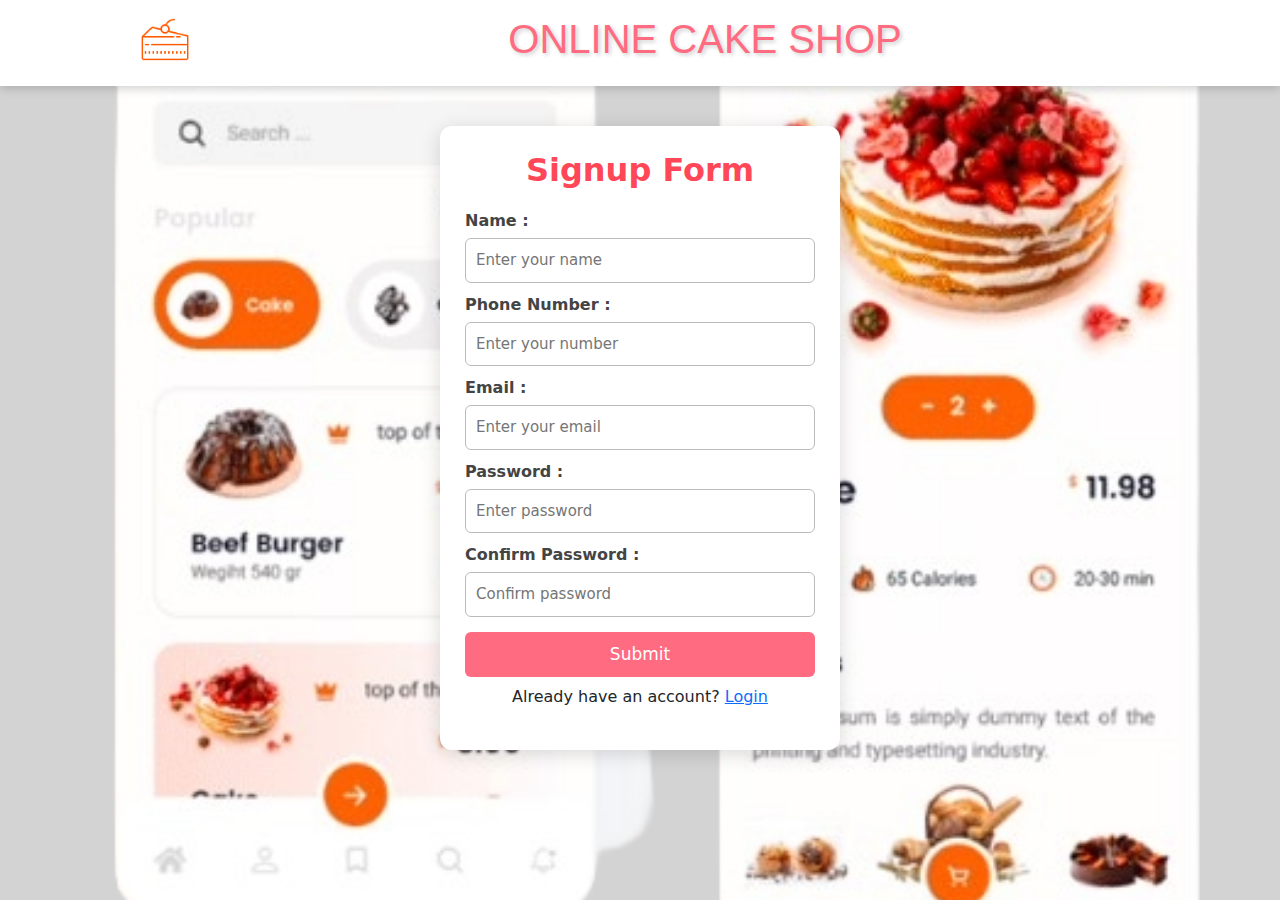
<file: index.html>
<!DOCTYPE html>
<html lang="en">
<head>
    <meta charset="UTF-8">
    <meta name="viewport" content="width=device-width, initial-scale=1.0">
    <title>Document</title>
    <link rel="stylesheet" href="https://cdn.jsdelivr.net/npm/bootstrap@5.3.8/dist/css/bootstrap.min.css">
    <link rel="stylesheet" href="https://cdnjs.cloudflare.com/ajax/libs/font-awesome/6.0.0-beta3/css/all.min.css">
    <link rel="stylesheet" href="style.css">
</head>
<body style="
    background-color: lightgrey; 
    background-image: url('images/bakery app.png');
    background-size: cover;
    background-repeat: no-repeat;
    background-position: center;
">
    <header class="header">
        <img src="images/pastery.png">
        <span id="ocs">
            <h1>ONLINE CAKE SHOP</h1>
        </span>
    </header>

    <form id="inputForm" class="brd">
        <h2>Signup Form</h2>

        <label>Name :</label>
        <input type="text" id="name" placeholder="Enter your name">

        <label>Phone Number :</label>
        <input type="text" id="number" placeholder="Enter your number">

        <label>Email :</label>
        <input type="email" id="email" placeholder="Enter your email">

        <label>Password :</label>
        <input type="password" id="password" placeholder="Enter password">

        <label>Confirm Password :</label>
        <input type="password" id="cmpassword" placeholder="Confirm password">

         <button class="btn btn-primary" id="loginBtn">Submit</button>   <!-- stores 'users' array -->
        <p class="mt-2 text-center">
            Already have an account?
            <a href="#" id="showLogin">Login</a>
        </p>

    </form>


    <form id="registerForm" class="brd">
        <h2>Login Form</h2>

        <label>Email :</label>
        <input type="email" id="loginEmail" placeholder="Enter your email">

        <label>Password :</label>
        <input type="password" id="loginPassword" placeholder="Enter password">

        <button type="button" class="btn btn-primary" id="loginSubmitBtn">Login</button>
        <p class="mt-2 text-center">
            Don’t have an account?
            <a href="#" id="showSignup">Signup</a>
        </p>
    </form>


    <script src="main.js"></script>
</body>
</html>
</file>
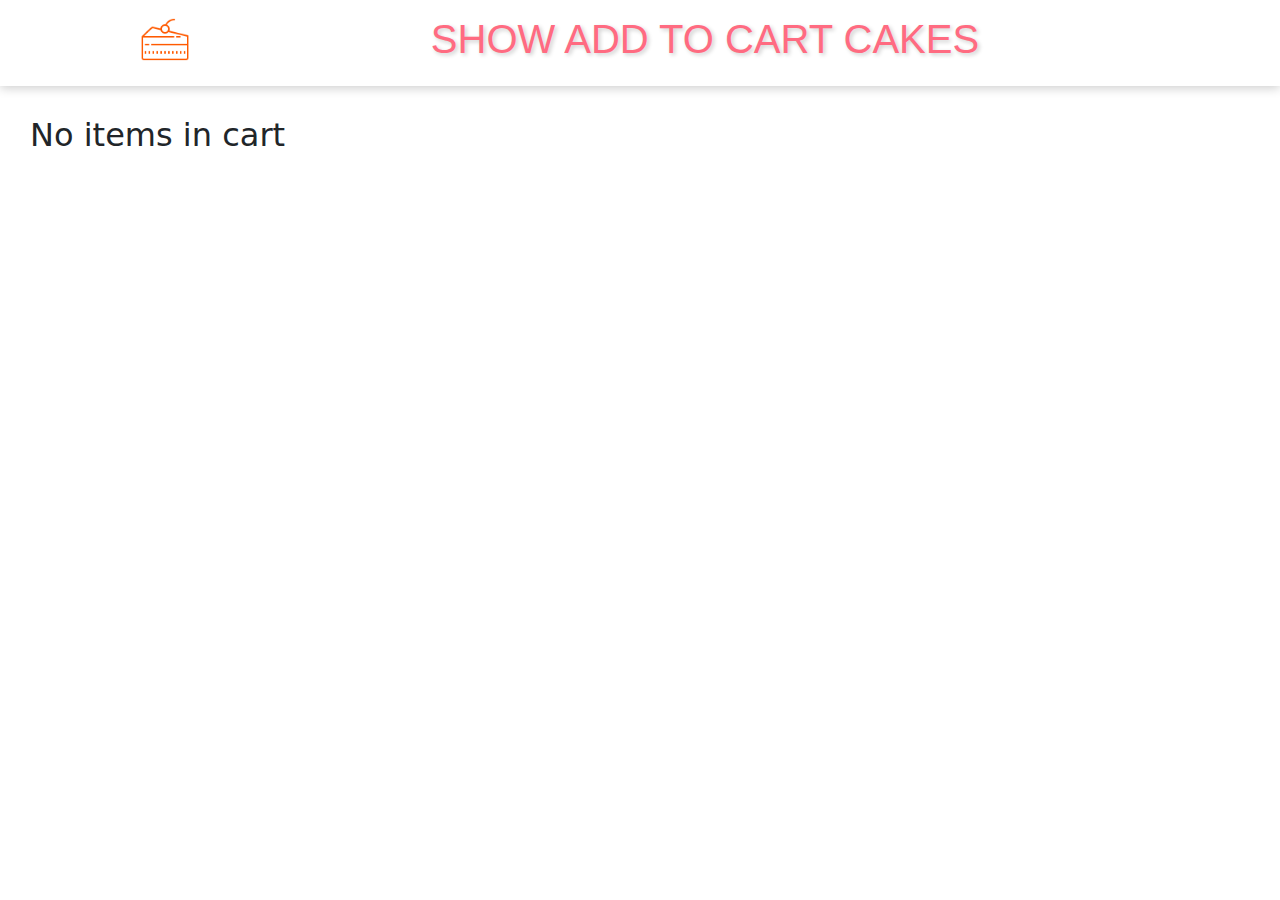
<file: cart.html>
<!DOCTYPE html>
<html lang="en">
<head>
    <meta charset="UTF-8">
    <meta name="viewport" content="width=device-width, initial-scale=1.0">
    <title>Shopping Cart</title>
    <link rel="stylesheet" href="https://cdn.jsdelivr.net/npm/bootstrap@5.3.8/dist/css/bootstrap.min.css">
    <link rel="stylesheet" href="style.css">
</head>
<body>
    <!-- HEADER -->
    <header class="header">
        <img src="images/pastery.png">
        <span id="ocs">
            <h1>SHOW ADD TO CART CAKES</h1>
        </span>
    </header>
    <div id="cartContainer"></div>

    <div id="cartSummary" class="d-none">
        <h3>Total Price: ₹<span id="totalPrice">0</span></h3>
        <button id="clearCartBtn">Clear Cart</button>
    </div>

    <div id="placeOrder">
        <button id="placeOrderBtn">Place Order</button>
    </div>


    <form action="placeOrder" style="display: none;" id="orderform">
        <label>H.No:</label>
        <input type="number" placeholder="Enter your H.No"><br>
    
        <label>Street :</label>
        <input type="text" placeholder="Enter your Street"><br>
    
        <label>Area :</label>
        <input type="text" placeholder="Enter your Area"><br>
    
        <label>State :</label>
        <input type="text" placeholder="Enter State"><br>
    
        <label>Pincode :</label>
        <input type="number" placeholder="Enter Pincode"><br>
    
        <button class="btn btn-primary">Submit</button>
    </form>

    <script>
        function loadCart() {
            let cart = JSON.parse(localStorage.getItem("cart")) || [];

            const cartContainer = document.getElementById("cartContainer");
            const cartSummary = document.getElementById("cartSummary");
            const totalPriceEl = document.getElementById("totalPrice");
            const placeOrderSection = document.getElementById("placeOrder");

            if (cart.length === 0) {
                cartContainer.innerHTML = "<h2>No items in cart</h2>";

                // Hide everything else
                cartSummary.classList.add("d-none"); //adds css class d-none 
                placeOrderSection.style.display = "none";
                orderForm.style.display = "none";
                return;  // stop function
            }

            //If cart has items
            placeOrderSection.style.display = "block"; 
            cartSummary.classList.remove("d-none");   


            cartContainer.innerHTML = "";
            let totalPrice = 0; 

            cart.forEach((item, index) => {        //index helps identify item to update or remove
                let qty = item.quantity || 1;      // If quantity is not set, use default 1
                totalPrice += Number(item.price) * qty;

                cartContainer.innerHTML += `
                <div class="cartCard">
                    <img src="${item.image}" width="120">
                    <div id="cartContent">
                    <h3>${item.title}</h3>
                    <p>Price: ₹${item.price}</p>

                     <!-- Quantity Control -->
                <div class="qtyBox">
                    <button class="decreaseBtn" data-index="${index}">−</button>
                    <span class="qty">${qty}</span>
                    <button class="increaseBtn" data-index="${index}">+</button>
                </div>

                    <button class="removeBtn" data-index="${index}">
                        Remove
                    </button>
                </div>
                </div>
                <hr>
            `;
            });

            totalPriceEl.textContent = totalPrice.toFixed(2);
            cartSummary.classList.remove("d-none");   //show cartSummary
            addRemoveEvent();
            addQuantityEvents();                     //turns on remove and quantity buttons
        }


        function addQuantityEvents() {
            const increaseBtns = document.querySelectorAll(".increaseBtn");
            const decreaseBtns = document.querySelectorAll(".decreaseBtn");

            increaseBtns.forEach(btn => {
                btn.addEventListener("click", () => {
                    let index = btn.dataset.index;    // If user clicks + on item 2 → index = 2
                                                      //  Helps identify which cart item to update.
                    let cart = JSON.parse(localStorage.getItem("cart")) || [];
                    cart[index].quantity = (cart[index].quantity || 1) + 1;
                    localStorage.setItem("cart", JSON.stringify(cart));
                    loadCart();
                });
            });

            decreaseBtns.forEach(btn => {
                btn.addEventListener("click", () => {
                    let index = btn.dataset.index;
                    let cart = JSON.parse(localStorage.getItem("cart")) || [];
                    if ((cart[index].quantity || 1) > 1) {
                        cart[index].quantity -= 1;
                        localStorage.setItem("cart", JSON.stringify(cart));
                        loadCart();   //Reloads the cart display in the browser.
                    }
                });
            });
        }


        function addRemoveEvent() {
            const removeBtns = document.querySelectorAll(".removeBtn");

            removeBtns.forEach(btn => {
                btn.addEventListener("click", () => {
                    let index = btn.dataset.index;
                    let cart = JSON.parse(localStorage.getItem("cart")) || [];

                    cart.splice(index, 1);
                    localStorage.setItem("cart", JSON.stringify(cart));

                    loadCart();   //reloads the cart display in the browser
                });
            });
        }

        document.getElementById("clearCartBtn").addEventListener("click", () => {
            localStorage.removeItem("cart");
            loadCart();
        });

        loadCart();  //refresh the UI




        const orderForm = document.getElementById("orderform");
        
        // Place Order Button -- display form
        document.getElementById("placeOrderBtn").addEventListener("click", function () {
            document.querySelector("form").style.display = "block";
            });

   
        // Local Storage Place Order
        orderForm.addEventListener("submit", function (e) {
            e.preventDefault();

            // Get cart items
            const cart = JSON.parse(localStorage.getItem("cart")) || [];
            if (cart.length === 0) {
                alert("Your cart is empty!");
                return;
            }

            //This line calculates the total cost of all items in the cart including their quantities
            let totalPrice = cart.reduce((sum, item) => sum + Number(item.price) * (item.quantity || 1), 0);

            // Get user address from form
            const address = {
                hNo: orderForm.querySelector('input[placeholder="Enter your H.No"]').value,
                street: orderForm.querySelector('input[placeholder="Enter your Street"]').value,
                area: orderForm.querySelector('input[placeholder="Enter your Area"]').value,
                state: orderForm.querySelector('input[placeholder="Enter State"]').value,
                pincode: orderForm.querySelector('input[placeholder="Enter Pincode"]').value
            };

            // Create full order object
            const fullOrder = {
                items: cart,
                total: totalPrice.toFixed(2),
                address: address,
                date: new Date().toLocaleString()
            };

            const orders = JSON.parse(localStorage.getItem("orders")) || [];
            
            // Add new order
            orders.push(fullOrder);

            // Save back to localStorage
            localStorage.setItem("orders", JSON.stringify(orders));

            loadCart();   //refresh the UI
            orderForm.reset();  //Clears all input fields in the form

            orderForm.style.display = "none";
            alert("Order placed successfully!");
        });

    </script>
</body>
</html>
</file>
<file: style.css>
/* BASE STYLES */
#ocs {
    display: flex;
    justify-content: center;
    width: 100%;
}

#ocs h1 {
    color: #ff6b81;
    text-shadow: 2px 2px 4px rgba(0, 0, 0, 0.2);
    font-family: 'Cursive', sans-serif;
    text-align: center;
}

/* HEADER */
.header {
    display: flex;
    align-items: center;
    justify-content: space-between;
    padding: 15px 40px;
    background-color: #fff;
    box-shadow: 0 2px 10px rgba(0, 0, 0, 0.2);
}

.header h3 {
    color: #e63946;
    text-shadow: 2px 2px 4px rgba(0, 0, 0, 0.3);
    font-family: 'Cursive', sans-serif;
    font-size: 28px;
}

.header img {
    height: 50px;
    margin-left: 80px;
}

.header nav {
    display: flex;
    align-items: center;
}

.header a {
    text-decoration: none;
    margin: 0 30px;
    font-size: 18px;
    font-weight: 500;
}

.header a:hover {
    color: #ff6b6b;
}

i {
    cursor: pointer;
    color: #333;
    transition: 0.3s;
    font-size: 20px;
}

i:hover {
    color: #ff6b6b;
}

.error {
    color: red;
    font-size: 14px;
}

/* USER DROPDOWN */
.user-dropdown {
    position: absolute;
    right: 40px;
    top: 80px;
    background: #fff;
    padding: 15px 18px;
    width: 220px;
    box-shadow: 0 4px 12px rgba(0, 0, 0, 0.2);
    border-radius: 12px;
    display: none;
}

.user-dropdown p {
    margin: 5px 0;
    font-size: 14px;
    color: #333;
    font-weight: 500;
}

.user-dropdown button {
    width: 100%;
    padding: 8px;
    border: none;
    background: #ff6b81;
    color: white;
    font-size: 14px;
    border-radius: 8px;
    cursor: pointer;
    margin-top: 10px;
    transition: 0.3s;
}

.user-dropdown button:hover {
    background: #ff3b60;
}

.header i.fa-user {
    cursor: pointer;
}

/* FILTER BAR */
.filterBar {
    display: flex;
    flex-wrap: wrap;
    align-items: center;
    gap: 60px;
    padding-left: 50px;
    background: #fff;
    border-bottom: 1px solid #eee;
    box-shadow: 0 2px 10px rgba(0, 0, 0, 0.2);
}

.searchBox {
    position: relative;
    width: 200px;
    margin-right: 30px;
    margin-left: 40px;
}

.searchBox input {
    width: 100%;
    padding: 8px 12px 8px 30px;
    border: 2px solid #ccc;
    border-radius: 20px;
    font-size: 15px;
}

.searchBox i {
    font-size: 18px;
    color: #777;
    cursor: pointer;
}

/* FILTER BOX CONTAINER */
#filters {
    margin: 15px 0;
    padding: 10px;
    display: flex;
    gap: 15px;
    flex-wrap: wrap;
}

#filters label {
    display: flex;
    align-items: center;
    background: #f6f6f6;
    padding: 6px 12px;
    border-radius: 20px;
    font-size: 14px;
    cursor: pointer;
    border: 1px solid #ddd;
    transition: 0.3s;
}

#filters label:hover {
    background: #ffe6ea;
    border-color: #ff6b81;
}

#filters input[type="checkbox"] {
    appearance: none;
    width: 16px;
    height: 16px;
    border: 2px solid #aaa;
    border-radius: 4px;
    margin-right: 10px;
    position: relative;
    cursor: pointer;
    transition: 0.2s;
}

#filters input[type="checkbox"]:checked {
    background: #ff6b81;
    border-color: #ff6b81;
}

#filters input[type="checkbox"]:checked::after {
    content: "✔";
    font-size: 11px;
    color: white;
    position: absolute;
    left: 2px;
}

/* RADIO FILTER GROUP */
#radioFilters {
    display: flex;
    gap: 15px;
    flex-wrap: wrap;
    margin: 15px 0;
}

#radioFilters label {
    display: flex;
    align-items: center;
    background: #f6f6f6;
    padding: 6px 14px;
    border-radius: 20px;
    font-size: 14px;
    cursor: pointer;
    border: 1px solid #ddd;
    transition: 0.3s;
}

#radioFilters label:hover {
    background: #ffe6ea;
    border-color: #ff6b81;
}

#radioFilters input[type="radio"] {
    appearance: none;
    width: 16px;
    height: 16px;
    border: 2px solid #aaa;
    border-radius: 50%;
    margin-right: 10px;
    position: relative;
    cursor: pointer;
    transition: 0.2s;
}

#radioFilters input[type="radio"]:checked {
    border-color: #ff6b81;
    background: #ff6b81;
}

#radioFilters input[type="radio"]:checked::after {
    content: "";
    width: 6px;
    height: 6px;
    background: white;
    border-radius: 50%;
    position: absolute;
    top: 3px;
    left: 3px;
}

#categoryFilter {
    padding: 8px 10px;
    border-radius: 8px;
    font-size: 15px;
    margin-left: 40px ;
}

/* FOOTER */
.footer {
    background: #2c2c2c;
    color: #fff;
    padding: 50px 0 20px;
    margin-top: 40px;
    font-family: Arial, sans-serif;
}

.footer-container {
    width: 90%;
    max-width: 1300px;
    margin: auto;
    display: grid;
    grid-template-columns: repeat(auto-fit, minmax(230px, 1fr));
    gap: 30px;
}

.footer-box h3,
.footer-title {
    margin-bottom: 15px;
    color: #ff6b81;
}

.footer-box p {
    line-height: 1.6;
    margin-bottom: 10px;
}

.footer-box ul {
    list-style: none;
    padding: 0;
}

.footer-box ul li {
    margin: 8px 0;
}

.footer-box ul li a {
    text-decoration: none;
    color: #ddd;
    transition: 0.3s;
}

.footer-box ul li a:hover {
    color: #ff6b81;
}

.footer-social a {
    margin-right: 12px;
    font-size: 22px;
    color: #fff;
    transition: 0.3s;
}

.footer-social a:hover {
    color: #ff6b81;
}

.footer-form input,
.footer-form textarea {
    width: 100%;
    padding: 10px;
    margin-bottom: 12px;
    border-radius: 5px;
    border: none;
}

.footer-form button {
    padding: 10px 20px;
    background: #ff6b81;
    color: white;
    border: none;
    border-radius: 5px;
    cursor: pointer;
    font-weight: bold;
}

.footer-form button:hover {
    background: #ff3d5c;
}

.footer-bottom {
    text-align: center;
    margin-top: 25px;
    border-top: 1px solid #444;
    padding-top: 10px;
    color: #bbb;
}


.brd {
    width: 400px;
    padding: 25px;
    margin: 40px auto;
    background: #ffffff;
    border-radius: 12px;
    box-shadow: 0px 4px 20px rgba(0, 0, 0, 0.15);
    text-align: left;
    display: none;
}

/* Title */
.brd h2 {
    text-align: center;
    font-weight: bold;
    margin-bottom: 20px;
    color: #ff4757;
}

/* Labels */
.brd label {
    font-weight: 600;
    margin-top: 10px;
    display: block;
    color: #444;
}

/* Inputs */
.brd input {
    width: 100%;
    padding: 10px;
    border: 1px solid #bbb;
    border-radius: 6px;
    font-size: 15px;
    margin-top: 5px;
}


.brd input:focus {
    border-color: #ff6b81;
    box-shadow: 0px 0px 5px rgba(255, 107, 129, 0.4);
    outline: none;
}

.brd button {
    width: 100%;
    padding: 10px;
    background: #ff6b81;
    border: none;
    border-radius: 6px;
    color: white;
    font-size: 17px;
    cursor: pointer;
    margin-top: 15px;
    transition: 0.3s ease;
}

.brd button:hover {
    background: #ff4757;
}

/* CARD STYLES */
#cakeContainer {
    display: flex;
    flex-wrap: wrap;
    gap: 20px;
}

.card {
    width: 300px;
    background-color: #fff;
    border-radius: 10px;
    box-shadow: 0 2px 10px rgba(0, 0, 0, 0.2);
    transition: 0.3s;
}

.card:hover {
    transform: scale(1.05);
}

.card img {
    width: 100%;
    height: 180px;
    object-fit: cover;
    border-radius: 10px;
}

.card-content {
    padding: 15px;
}

.weightSelect {
    width: 30%;
    padding: 8px 12px;
    font-size: 14px;
    font-weight: 600;
    border: 2px solid #e2e2e2;
    border-radius: 8px;
    background: #fff;
    cursor: pointer;
    margin: 8px 0 12px 0;
    transition: 0.3s ease;
    display: flex;
}

.qtyBox {
    display: none;
    align-items: center;
    justify-content: space-between;
    width: 85px;
    background: #ff2d55;
    border: 1.5px solid #ff2d55;
    border-radius: 18px;
    padding: 3px 10px;
}

.qtyBox button {
    border: none;
    background: none;
    font-size: 22px;
    font-weight: bold;
    color: white;
}

.qtyBox .qty {
    font-size: 16px;
    font-weight: bold;
    color: white;
}

.title {
    font-size: 20px;
    font-weight: bold;
}

.price {
    color: green;
    font-weight: bold;
    margin-top: 10px;
}

.desc {
    font-size: 14px;
    margin: 8px 0;
    color: #555;
}

.discount {
    color: red;
    font-size: 13px;
}

#btn {
    border-radius: 8px;
    width: 80px;
}

/* CART */
#cartContainer {
    display: flex;
    gap: 20px;
    padding: 30px;
}

.cartCard {
    width: 260px;
    background: #fff;
    border-radius: 10px;
    box-shadow: 0 2px 10px rgba(0, 0, 0, 0.2);
    overflow: hidden;
}

.cartCard img {
    width: 100%;
    height: 180px;
    object-fit: cover;
}

#cartContent {
    padding: 15px;
}

.removeBtn {
    margin-top: 10px;
    padding: 8px 12px;
    background: #007bff;
    border: none;
    color: white;
    border-radius: 8px;
    cursor: pointer;
}

.qtyBox {
    display: flex;
    justify-content: space-between;
    width: 80px;
    background: #ff2d55;
    border: 1.5px solid #ff2d55;
    border-radius: 10px;
    align-items: center;
}

.qtyBox button {
    background: none;
    border: none;
    color: white;
    font-size: 22px;
    cursor: pointer;
}

.qtyBox .qty {
    color: white;
    font-weight: bold;
}

#cartSummary {
    margin: 25px 30px;
    display: flex;
    justify-content: space-between;
    padding: 20px 20px;
    background: #fff;
    border-radius: 10px;
    box-shadow: 0 2px 10px rgba(0, 0, 0, 0.2);
}

#clearCartBtn {
    padding: 8px 15px;
    background: #a91726;
    border: none;
    color: white;
    border-radius: 8px;
    cursor: pointer;
}

#placeOrderBtn {
    padding: 10px 15px;
    background: #a91726;
    border: none;
    color: white;
    border-radius: 8px;
    cursor: pointer;
    margin-left: 700px;
    margin-bottom: 40px;
}

/* FORM BOX */
#orderform {
    width: 400px;
    margin: 30px auto;
    background: #ffffff;
    padding: 25px;
    border-radius: 12px;
    box-shadow: 0 0 15px rgba(0, 0, 0, 0.2);
    display: none;
}

#orderform input {
    width: 100%;
    padding: 10px;
    margin-top: 5px;
    border-radius: 6px;
    border: 1px solid #ccc;
    font-size: 14px;
    outline: none;
    transition: 0.2s;
}

#orderform button {
    width: 100%;
    margin-top: 20px;
    padding: 10px;
    font-size: 16px;
    border-radius: 8px;
    cursor: pointer;
}

/* MODAL */
.modal {
    position: fixed;
    top: 0;
    left: 0;
    width: 100%;
    height: 100%;
    background: rgba(0, 0, 0, 0.7);
    display: none;
    justify-content: center;
    align-items: center;
    z-index: 999;
}

.modal-content {
    background: white;
    padding: 25px;
    width: 300px;
    border-radius: 10px;
    position: relative;
    text-align: center;
    box-shadow: 0 5px 15px rgba(0, 0, 0, 0.3);
    animation: slideDown 0.3s ease;
}

.closeBtn {
    position: absolute;
    top: 10px;
    right: 12px;
    font-size: 28px;
    font-weight: bold;
    cursor: pointer;
    color: #333;
}

.closeBtn:hover {
    color: red;
}

#modalImg {
    width: 100%;
    height: 200px;
    object-fit: cover;
    border-radius: 8px;
}

/* MEDIA QUERIES */

/* Moble Phones */
@media (max-width: 480px) {
    .header {
            flex-direction: column;
            align-items: center;
            padding: 15px 10px;
        }
    
        .header h3 {
            font-size: 22px;
            text-align: center;
            margin-bottom: 10px;
        }
    
        .header img {
            margin: 0 0 10px 0;
        }
    
        .header nav {
            flex-direction: column;
            align-items: center;
            gap: 8px;
            margin-bottom: 10px;
        }

    .filterBar {
        flex-direction: column;
        padding-left: 10px;
        gap: 20px;
    }

    #cakeContainer {
        justify-content: center;
    }

    .card {
        width: 90%;
    }

    #cartContainer {
        flex-direction: column;
        padding: 15px;
    }

    #placeOrderBtn {
        margin-left: 0;
    }
}

/* Tablets */
@media (min-width: 481px) and (max-width: 768px) {
    .header {
            padding: 15px 20px;
        }
    
        .header h3 {
            font-size: 24px;
        }
    
        .header nav {
            gap: 15px;
        }
    .filterBar {
        gap: 30px;
        padding-left: 20px;
    }

    #cakeContainer {
        justify-content: center;
    }

    .card {
        width: 45%;
    }

    #cartContainer {
        flex-direction: column;
        padding: 20px;
    }

    #placeOrderBtn {
        margin-left: 0;
    }
}

/* Laptops */
@media (min-width: 769px) and (max-width: 1024px) {
    .card {
        width: 48%;
    }

    #cakeContainer {
        justify-content: flex-start;
    }
}

/* Large Screens / Desktops */
@media (min-width: 1025px) {
    .header {
            padding: 15px 60px;
        }
    
        .header h3 {
            font-size: 28px;
        }
    
        .header nav {
            gap: 30px;
        }
    .card {
        width: 300px;
    }

    #cakeContainer {
        justify-content: flex-start;
    }
}

/* Extra Large Screens */
@media (min-width: 1440px) {
    #placeOrderBtn {
        margin-left: 700px;
    }
}

/* Ultra Large Screens */
@media (min-width: 2506px) and (min-height: 1600px) {

    .header {
        padding: 25px 120px;
    }

    .header h3 {
        font-size: 34px;
    }

    .header img {
        height: 65px;
        margin-left: 120px;
    }

    .header nav {
        gap: 45px;
    }

    .header a {
        font-size: 22px;
        margin: 0 40px;
    }

    .header i {
        font-size: 24px;
    }
}


/* PAGINATION */
.pagination {
    display: flex;
    justify-content: center;
    margin: 30px 0;
    gap: 8px;
    flex-wrap: wrap;
}

.pagination button {
    padding: 8px 14px;
    border: none;
    background: #ff6b81;
    color: white;
    border-radius: 6px;
    cursor: pointer;
    font-size: 14px;
}

.pagination button.active {
    background: #ff3b60;
    font-weight: bold;
}

.pagination button:disabled {
    background: #ccc;
    cursor: not-allowed;
}
</file>
